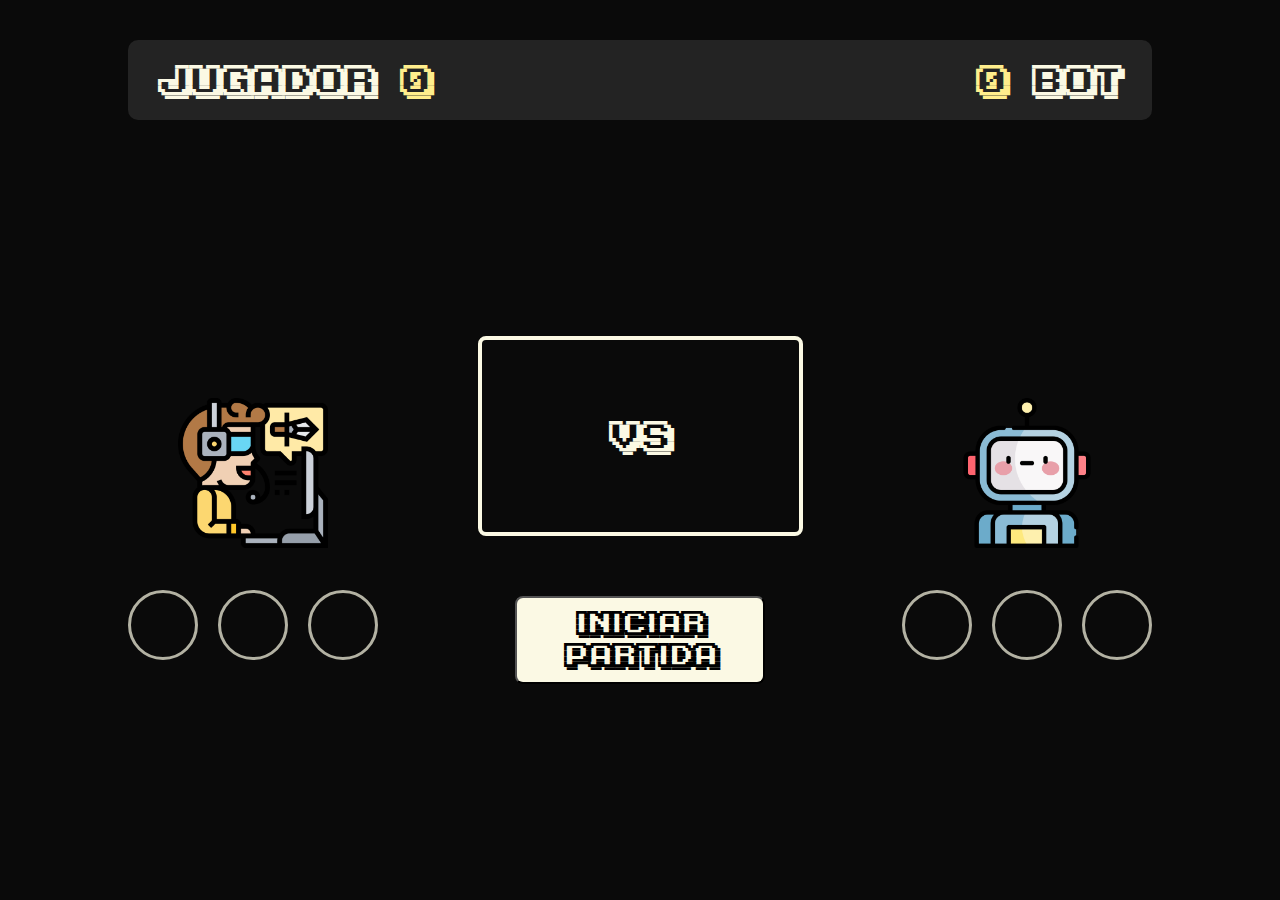
<file: index.html>
<!DOCTYPE html>
<html lang="en">
<head>
    <meta charset="UTF-8">
    <meta name="viewport" content="width=device-width, initial-scale=1.0">
    <title>Juego JS</title>
    <link rel="stylesheet" href="css/styles.css">
    <link rel="stylesheet" href="https://cdn.hugeicons.com/font/hgi-stroke-rounded.css" />
</head>
<body>
    <main class="contenedorMain">
        <header class="contenedorPunteo">
            <div class="marcadorJugador">
                <p>
                    <span id="nombre">Jugador</span> 
                    <span class="puntajeJugador" id="puntajeJugador">0</span>
                </p>
            </div>
            <div class="marcadorCompu">
                <p>
                    <span class="puntajeBot" id="putajeBot">0</span>
                     Bot
                </p>
            </div>
        </header>

        <div class="contenedorJuego">
            <section class="contenedorJugador">
                <div class="contenedorRound">
                    <p class="ganadorRound" id="roundJugador"></p>
                </div>

                <div class="contenedorImagen">
                    <img src="./img/jugador.png" alt="imagen del juador">
                </div>

                <div class="contenedorBotones" id="botones">
                    <button id="btn-piedra" class="btn piedra" disabled>
                        <i class="hgi hgi-stroke hgi-punch"></i>
                    </button>
                    <button id="btn-papel" class="btn papel" disabled>
                        <i class="hgi hgi-stroke hgi-hold-01"></i>
                    </button>
                    <button id="btn-tijera" class="btn tijera" disabled>
                        <i class="hgi hgi-stroke hgi-victory-finger-03"></i>
                    </button>
                </div>
            </section>

            <section class="contenedorPartida">
                <p class="empate" id="roundEmpate"></p>
                <p class="mostrarMensaje" id="mostrarMensaje"></p>
                <div class="contenedorDuelo">
                    <div class="partida">
                        <div class="eleccionJugador">
                            <i id="iconoJugador"></i>
                        </div>
                        <span class="versus">VS</span>
                        <div class="eleccionCompu">
                            <i id="iconoComputador"></i>
                        </div>
                    </div>
                </div>

                <div class="contenedorIniciar" >
                    <button class="btnPartida" id="btnPartida">Iniciar Partida</button>
                </div>
            </section>

            <section class="contenedorCompu">
                <p class="ganadorRound" id="roundCompu"></p>
                <div class="contenedorRound">
                </div>

                <div class="contenedorImagen">
                    <img src="./img/robot.png" alt="imagen de la computadora">
                </div>

                <div class="contenedorBotones">
                    <button class="btn" disabled>
                        <i class="hgi hgi-stroke hgi-punch"></i>
                    </button>
                    <button class="btn" disabled>
                        <i class="hgi hgi-stroke hgi-hold-01"></i>
                    </button>
                    <button class="btn" disabled>
                        <i class="hgi hgi-stroke hgi-victory-finger-03"></i>
                    </button>
                </div>
            </section>
        </div>
    </main>

    <script src="js/juego-ppt.js"></script>
</body>
</html>
</file>
<file: css/styles.css>
* {
    margin: 0;
    padding: 0;
    box-sizing: border-box;
}

@font-face {
    font-family: 'ka1';
    src: url(../fuentes/ka1.ttf);
}

body {
    font-family: Arial, Helvetica, sans-serif;
    font-size: 18px;
    height: 100vh;
    width: 100vw;
}

.contenedorMain {
    height: 100%;
    background-color: #0A0A0A;
    color: #FBF9E4;
    display: flex;
    flex-direction: column;
    align-items: center;
}

.contenedorPunteo {
    background-color: #232323;
    font-family: 'ka1';
    font-size: 35px;
    width: 80%;
    height: 80px;
    margin-top: 40px;
    padding: 0 30px 0 30px;
    display: flex;
    align-items: center;
    justify-content: space-between;
    border-radius: 10px;
}

.marcadorCompu p {
    text-align: end;
}

.puntajeJugador {
    color: #FFEE8C;
    margin-left: 15px;
}

.puntajeBot {
    color: #FFEE8C;
    margin-right: 15px;
}

.contenedorJuego {
    width: 80%;
    display: flex;
    align-items: center;
    justify-content: space-between;
    flex: 1;
}

.contenedorJugador,
.contenedorCompu {
    height: 300px;
    width: 250px;
    display: flex;
    flex-direction: column;
    justify-content: space-between;
    align-items: center;
    position: relative;
}

.ganadorRound {
    font-family: 'ka1';
    font-size: 30px;
    color: #92FD70;
    position: absolute;
    width: 300px;
    top: -70px;
    left: -30px;
    text-align: center;
}

.contenedorImagen img {
    width: 150px;
}

.contenedorBotones {
    width: 100%;
    display: flex;
    justify-content: space-between;
}

.btn {
    width: 70px;
    height: 70px;
    border: 3px solid #FBF9E4;
    border-radius: 50%;
    padding: 8px;
    display: flex;
    justify-content: center;
    align-items: center;
}

.btn i {
    font-size: 45px;
}

.btn:disabled {
    cursor: not-allowed;
    background-color: #0A0A0A;
    color: #FBF9E4;
    opacity: 0.7;
}

.btn:not(:disabled) {
    cursor: pointer;
    background-color: #0A0A0A;
    color: #FBF9E4;
}

.btn:not(:disabled):hover {
    background-color: #FBF9E4;
    color: #0A0A0A;
    transform: scale(1.2);
}

.contenedorPartida {
    width: 325px;
    position: relative;
}

.empate {
    position: absolute;
    top: -70px;
    left: 88px;
    margin-bottom: 20px;
    font-family: 'ka1';
    font-size: 30px;
    color: #FFEE8C;
}

.mostrarMensaje {
    text-align: center;
    font-family: 'ka1';
    font-size: 30px;
    color: #92FD70;
    position: relative;
    top: -30px;
    right: 138px;
    width: 600px;
}

.colorVerde {
    color: #92FD70;
}

.colorRojo {
    color: #FF746C;
}

.colorAmarillo {
    color: #FFEE8C;
}

.contenedorDuelo {
    width: 100%;
    height: 200px;
    border: 4px solid #FBF9E4;
    border-radius: 8px;
    text-align: center;
    padding: 15px;
}

.versus {
    font-family: 'ka1';
    font-size: 35px;
}

.partida {
    height: 100%;
    display: flex;
    justify-content: space-evenly;
    align-items: center;
}

.contenedorIniciar {
    width: 100%;
    display: flex;
    justify-content: center;
    margin-top: 60px;
}

.btnPartida {
    width: 250px;
    font-size: 28px;
    background-color: #FBF9E4;
    font-family: 'ka1';
    padding: 10px 0 10px 0;
    border-radius: 8px;
    cursor: pointer;
}

.btnPartida:hover {
    transform: scale(1.1) ;
}

.btnPartida:disabled {
    transform: none;
    background-color: #FBF9E4;
    color: #0A0A0A;
    opacity: 0.7;
    cursor: not-allowed;
}

.eleccionJugador i,
.eleccionCompu i {
    font-size: 80px;
}
</file>
